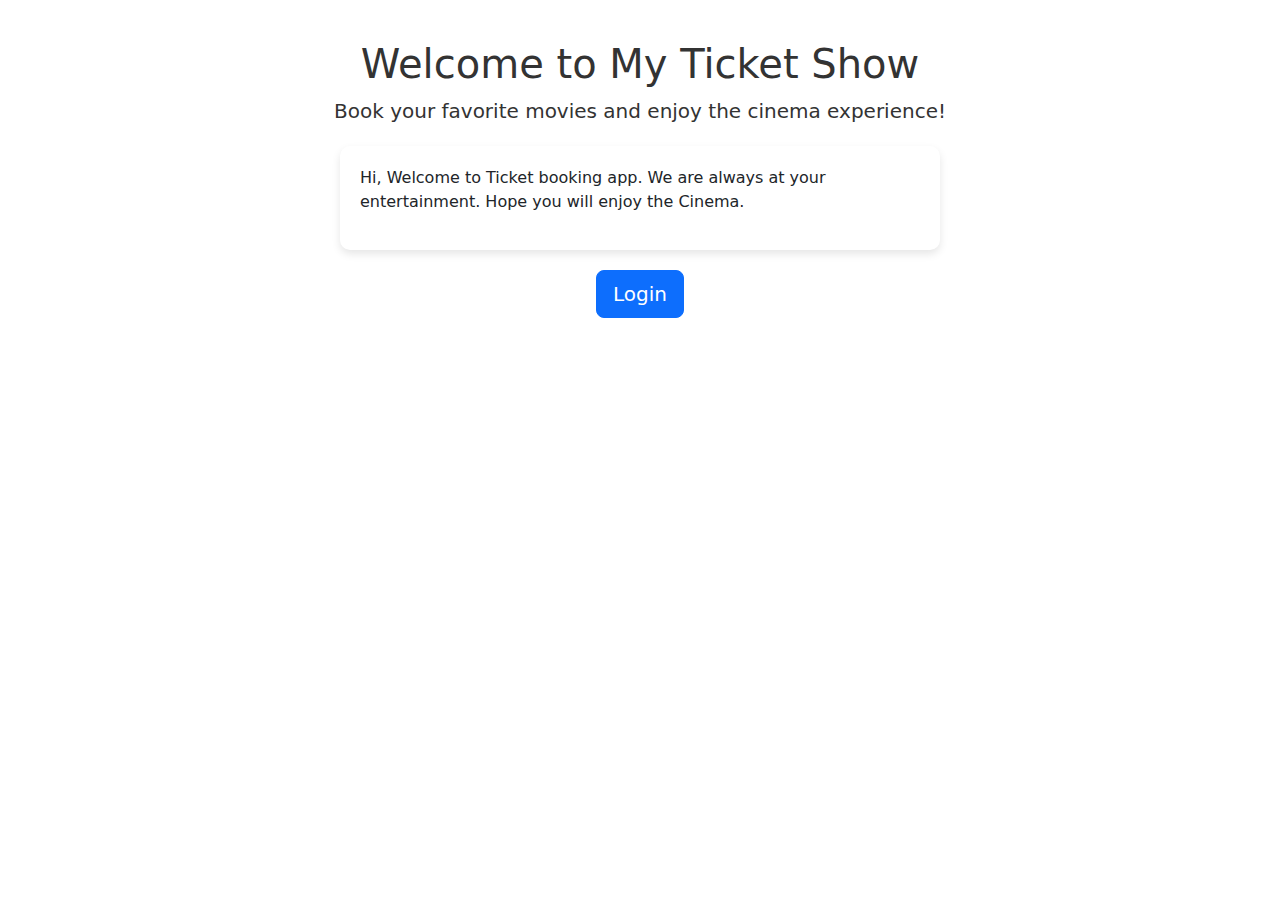
<file: templates/index.html>
<!DOCTYPE html>
<html>
<head>
    <link rel="stylesheet" href="/static/styles/main.css">
    <link href="https://cdn.jsdelivr.net/npm/bootstrap@5.0.2/dist/css/bootstrap.min.css" rel="stylesheet">
    <title>Home Page</title>
</head>
<body>
    <div class="my_container">
        <div class="center">
            <h1>Welcome to My Ticket Show</h1>
            <p class="lead">Book your favorite movies and enjoy the cinema experience!</p>
        </div>
        <div class="input_form">
            <p>Hi, Welcome to Ticket booking app. We are always at your entertainment. Hope you will enjoy the Cinema.</p>
        </div>
        <div class="center">
            <a href="/login" class="btn btn-primary btn-lg">Login</a>
        </div>
    </div>
</body>
</html>
</file>
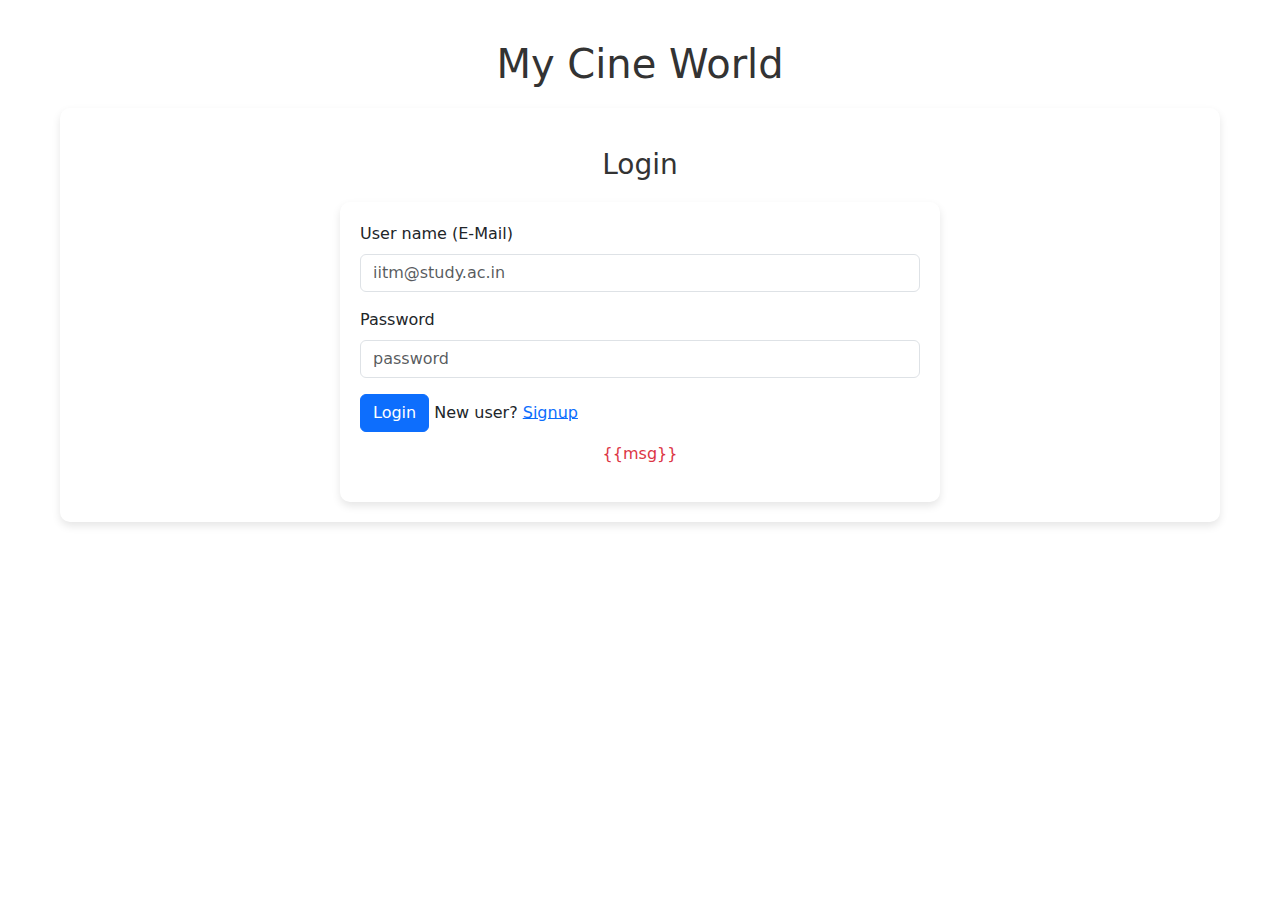
<file: templates/login.html>
<!DOCTYPE html>
<html>
<head>
    <link rel="stylesheet" href="/static/styles/main.css">
    <link href="https://cdn.jsdelivr.net/npm/bootstrap@5.0.2/dist/css/bootstrap.min.css" rel="stylesheet">
    <title>Login</title>
</head>
<body>
    <div class="my_container">
        <div class="center">
            <h1>My Cine World</h1>
        </div>
        <div class="my_panel">
            <div class="center">
                <h3>Login</h3>
            </div>
            <form action="/login" method="POST">
                <div class="input_form">
                    <div class="mb-3">
                        <label for="user_name" class="form-label">User name (E-Mail)</label>
                        <input type="email" class="form-control" name="user_name" id="user_name" placeholder="iitm@study.ac.in" required>
                    </div>
                    <div class="mb-3">
                        <label for="password" class="form-label">Password</label>
                        <input type="password" class="form-control" name="password" id="password" placeholder="password" required>
                    </div>
                    <div class="mb-3">
                        <button type="submit" class="btn btn-primary">Login</button>
                        <span>New user? <a href="/register">Signup</a></span>
                        <div class="err_msg">{{msg}}</div>
                    </div>
                </div>
            </form>
        </div>
    </div>
</body>
</html>
</file>
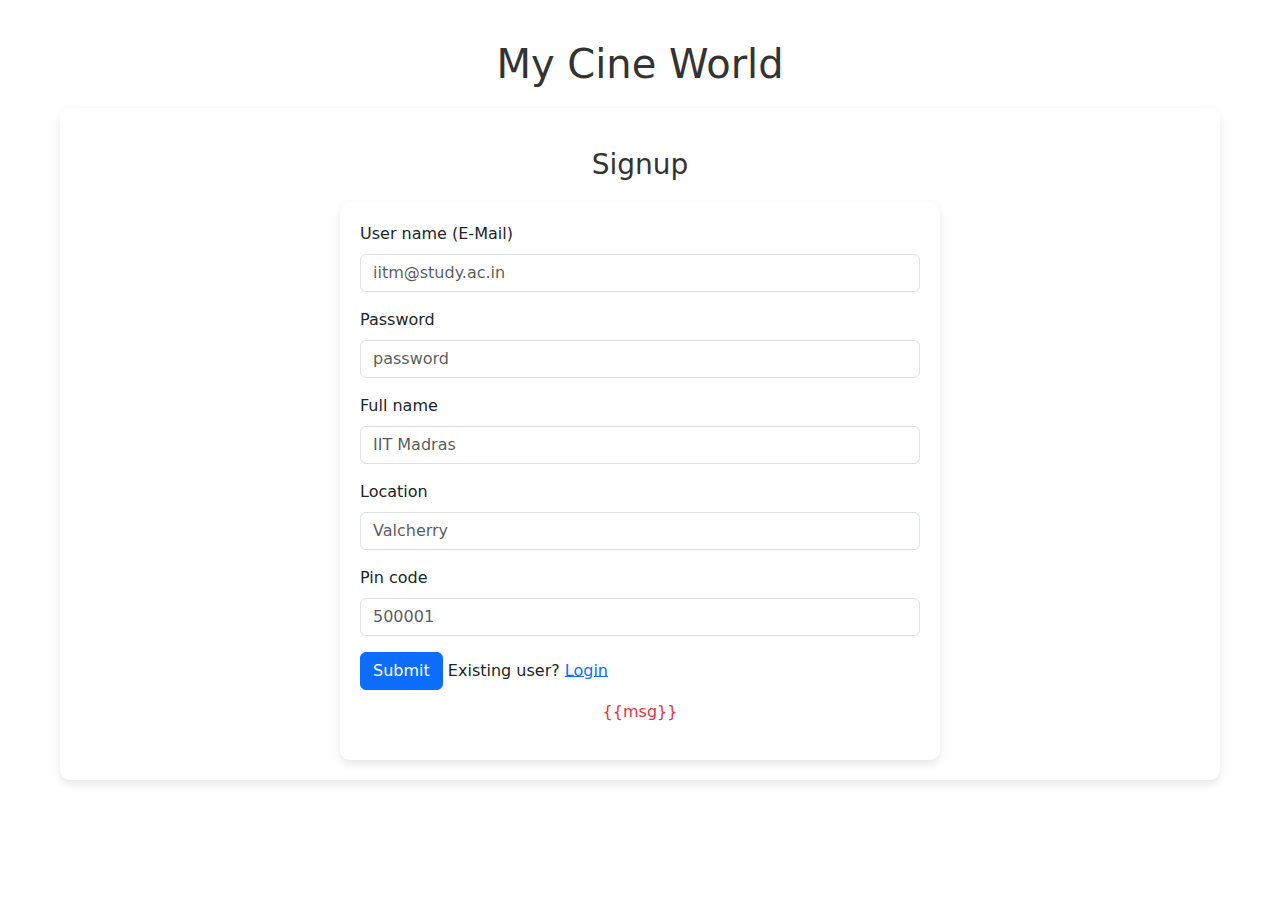
<file: templates/signup.html>
<!DOCTYPE html>
<html>
<head>
    <link rel="stylesheet" href="/static/styles/main.css">
    <link href="https://cdn.jsdelivr.net/npm/bootstrap@5.0.2/dist/css/bootstrap.min.css" rel="stylesheet">
    <title>Signup</title>
</head>
<body>
    <div class="my_container">
        <div class="center">
            <h1>My Cine World</h1>
        </div>
        <div class="my_panel">
            <div class="center">
                <h3>Signup</h3>
            </div>
            <form action="/register" method="POST">
                <div class="input_form">
                    <div class="mb-3">
                        <label for="user_name" class="form-label">User name (E-Mail)</label>
                        <input type="email" class="form-control" name="user_name" id="user_name" placeholder="iitm@study.ac.in" required>
                    </div>
                    <div class="mb-3">
                        <label for="password" class="form-label">Password</label>
                        <input type="password" class="form-control" name="password" id="password" placeholder="password" required>
                    </div>
                    <div class="mb-3">
                        <label for="full_name" class="form-label">Full name</label>
                        <input type="text" class="form-control" name="full_name" id="full_name" placeholder="IIT Madras" required>
                    </div>
                    <div class="mb-3">
                        <label for="location" class="form-label">Location</label>
                        <input type="text" class="form-control" name="location" id="location" placeholder="Valcherry" required>
                    </div>
                    <div class="mb-3">
                        <label for="pin_code" class="form-label">Pin code</label>
                        <input type="text" class="form-control" name="pin_code" id="pin_code" placeholder="500001" required>
                    </div>
                    <div class="mb-3">
                        <button type="submit" class="btn btn-primary">Submit</button>
                        <span>Existing user? <a href="/login">Login</a></span>
                        <div class="err_msg">{{msg}}</div>
                    </div>
                </div>
            </form>
        </div>
    </div>
</body>
</html>
</file>
<file: static/styles/main.css>
* {
    margin: 0;
    padding: 0;
    box-sizing: border-box;
}

body {
    font-family: 'Arial', sans-serif;
    background-color: #f8f9fa;
}

.my_container {
    max-width: 1200px;
    margin: 0 auto;
    padding: 20px;
}

.my_panel {
    background-color: #fff;
    border-radius: 10px;
    box-shadow: 0 4px 8px rgba(0, 0, 0, 0.1);
    padding: 20px;
    margin-top: 20px;
}

.center {
    text-align: center;
    margin: 20px 0;
    color: #333;
}

.err_msg {
    color: #dc3545;
    text-align: center;
    margin: 10px 0;
}

.input_form {
    max-width: 600px;
    margin: 0 auto;
    padding: 20px;
    background-color: #fff;
    border-radius: 10px;
    box-shadow: 0 4px 8px rgba(0, 0, 0, 0.1);
}

.outer_box {
    background-color: #fff;
    border-radius: 10px;
    box-shadow: 0 4px 8px rgba(0, 0, 0, 0.1);
    padding: 20px;
    margin: 20px 0;
}

.card {
    margin: 10px;
    border: none;
    border-radius: 10px;
    box-shadow: 0 4px 8px rgba(0, 0, 0, 0.1);
    transition: transform 0.3s ease;
}

.card:hover {
    transform: translateY(-5px);
}

.card-title {
    font-size: 1.25rem;
    font-weight: bold;
    color: #333;
}

.card-subtitle {
    font-size: 0.9rem;
    color: #6c757d;
}

.navbar {
    border-radius: 10px;
    margin-bottom: 20px;
}

.navbar-brand {
    font-weight: bold;
    color: #333;
}

.nav-link {
    color: #333;
}

.nav-link:hover {
    color: #007bff;
}

.btn-primary {
    background-color: #007bff;
    border: none;
    padding: 10px 20px;
    border-radius: 5px;
    transition: background-color 0.3s ease;
}

.btn-primary:hover {
    background-color: #0056b3;
}

.btn-outline-primary {
    border-color: #007bff;
    color: #007bff;
    transition: background-color 0.3s ease;
}

.btn-outline-primary:hover {
    background-color: #007bff;
    color: #fff;
}

.btn-danger {
    background-color: #dc3545;
    border: none;
    padding: 10px 20px;
    border-radius: 5px;
    transition: background-color 0.3s ease;
}

.btn-danger:hover {
    background-color: #c82333;
}

.form-control {
    border-radius: 5px;
    padding: 10px;
    border: 1px solid #ced4da;
}

.form-control:focus {
    border-color: #007bff;
    box-shadow: 0 0 5px rgba(0, 123, 255, 0.5);
}

.table {
    width: 100%;
    margin-bottom: 1rem;
    color: #333;
    border-collapse: collapse;
}

.table th, .table td {
    padding: 12px;
    text-align: left;
    border-bottom: 1px solid #dee2e6;
}

.table th {
    background-color: #f8f9fa;
    font-weight: bold;
}
</file>
